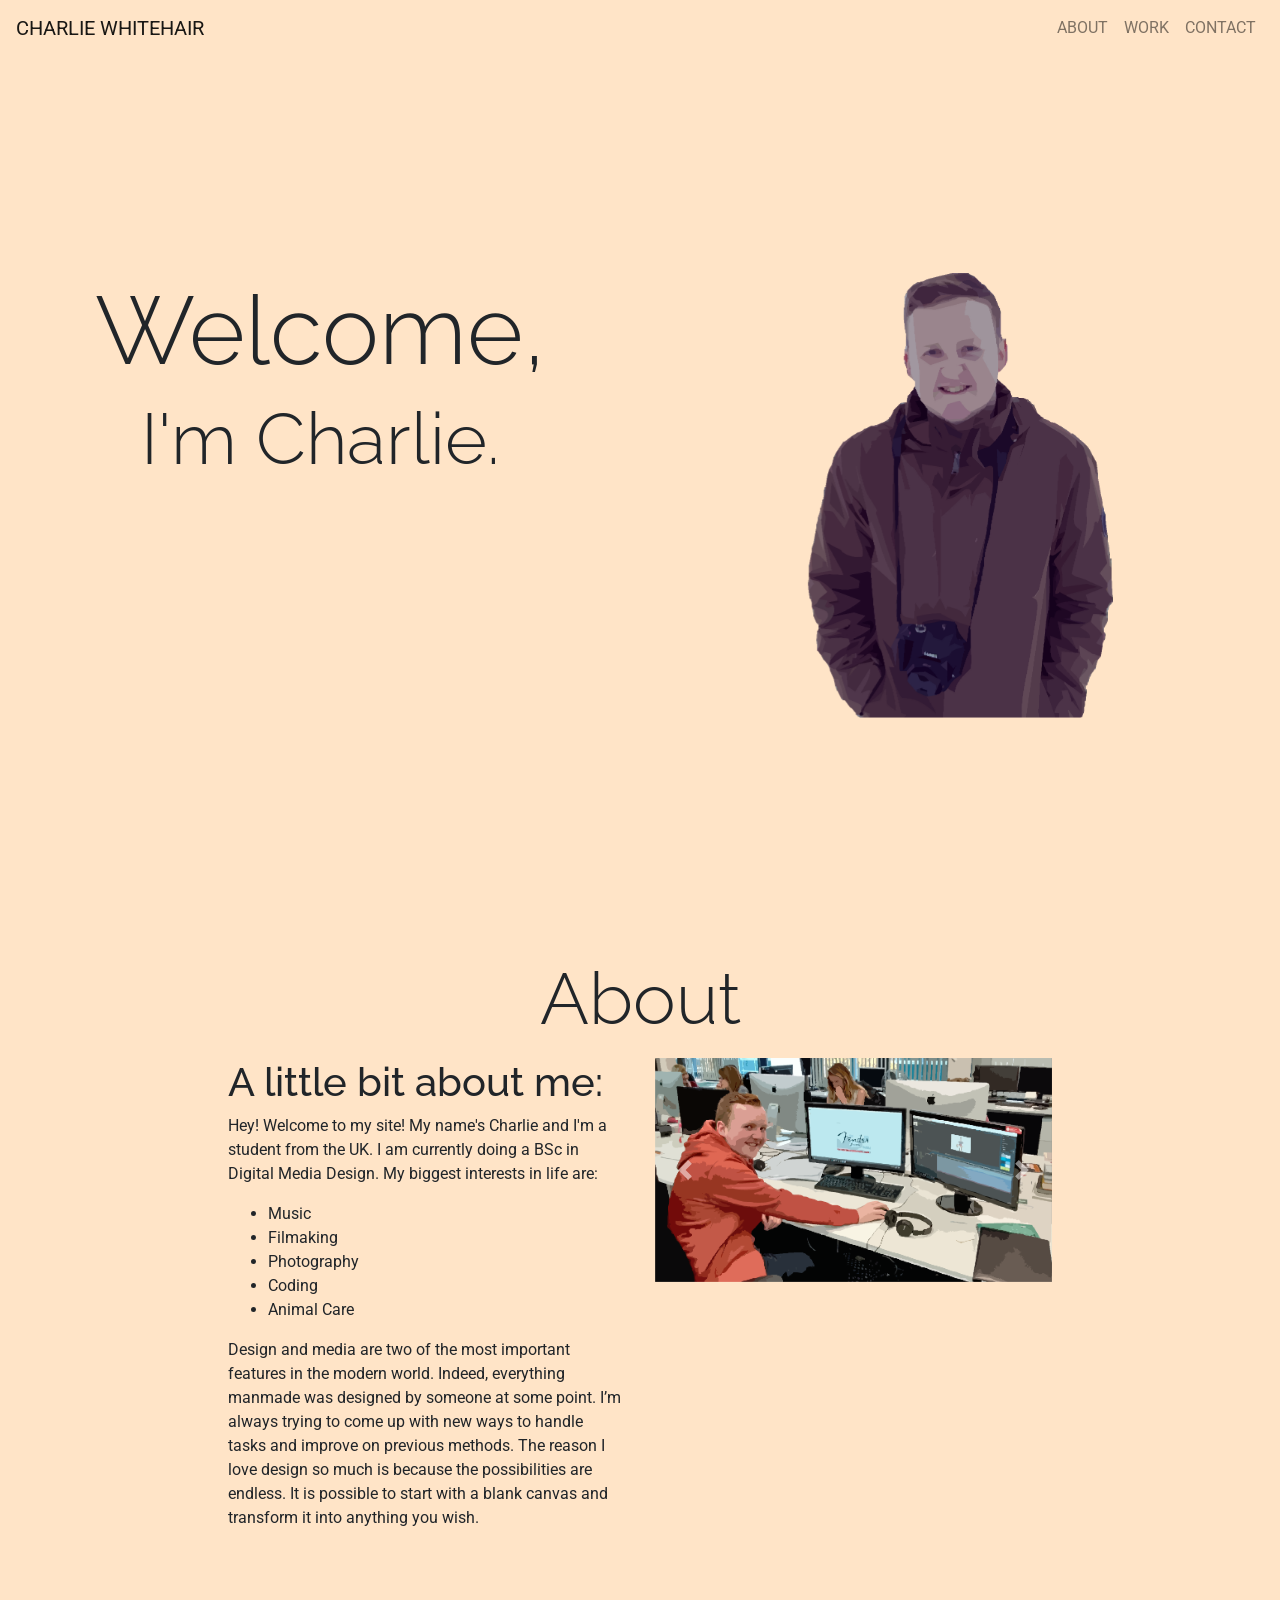
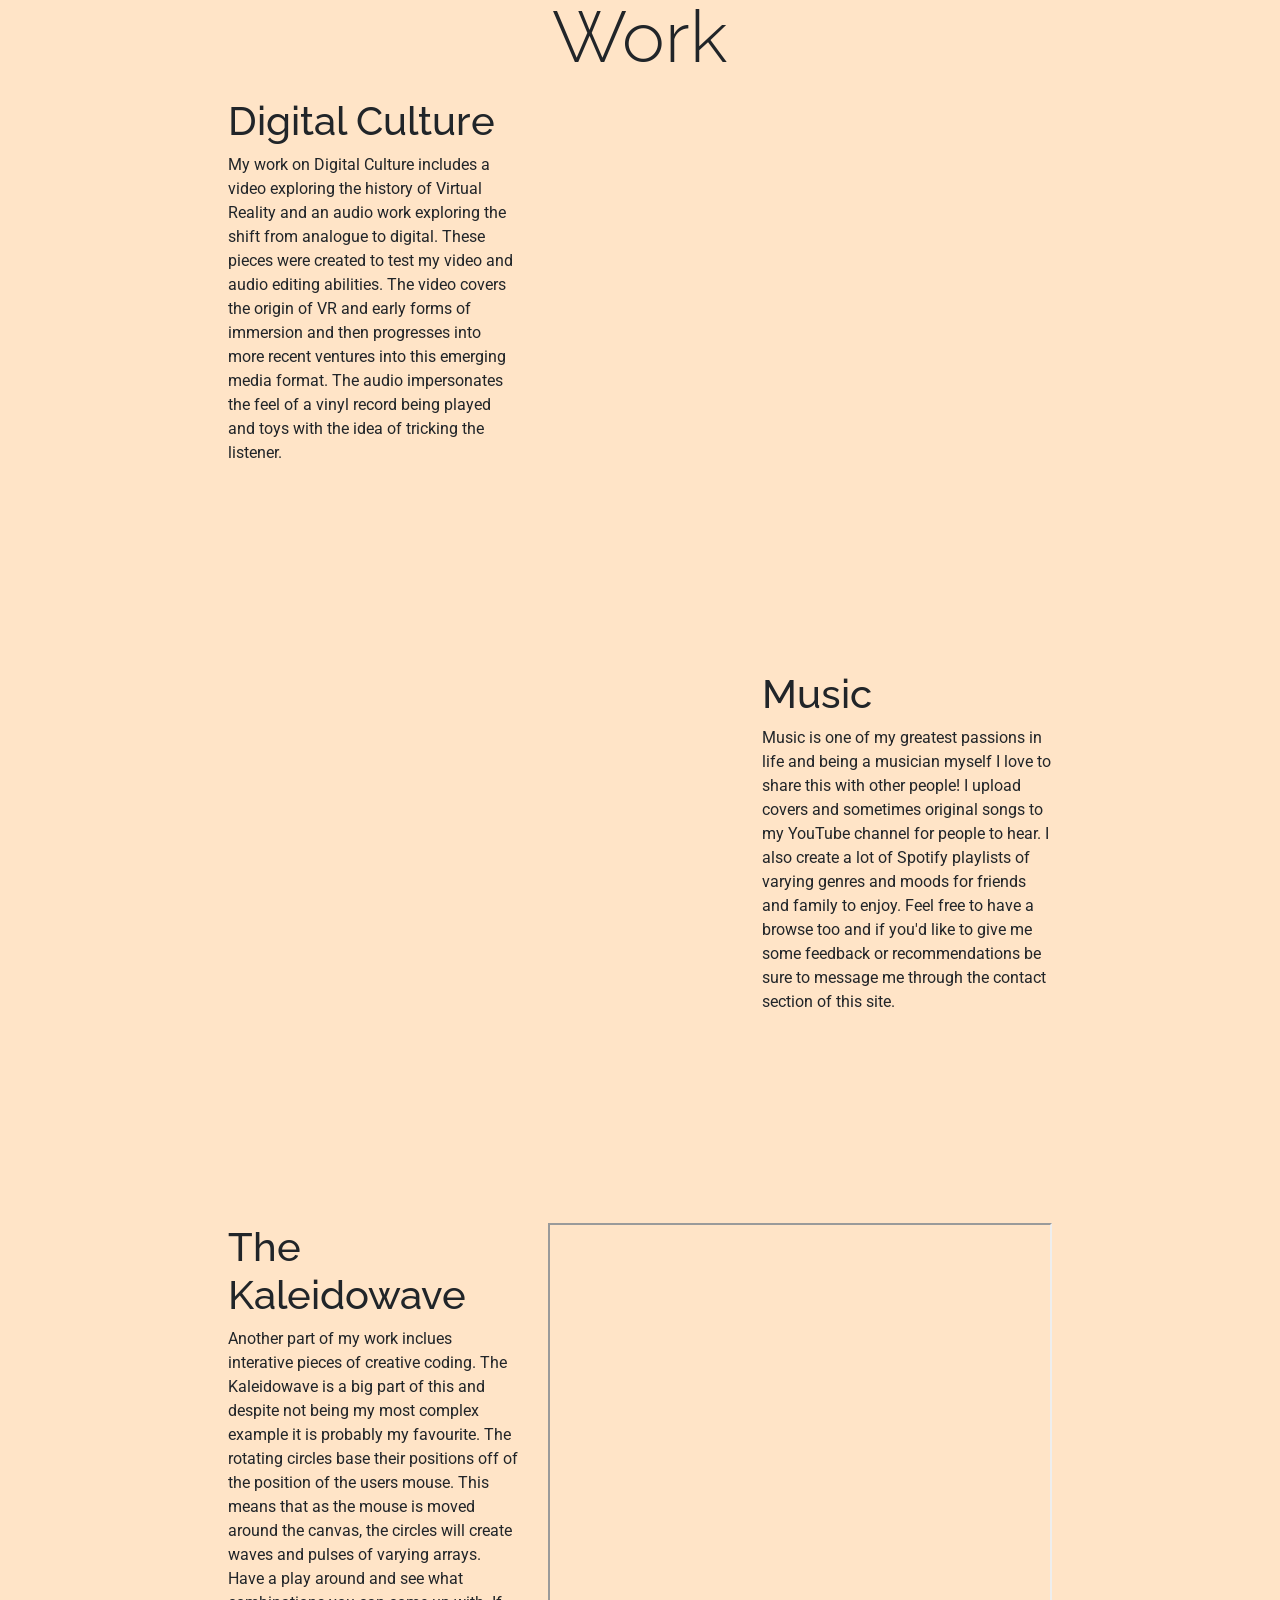
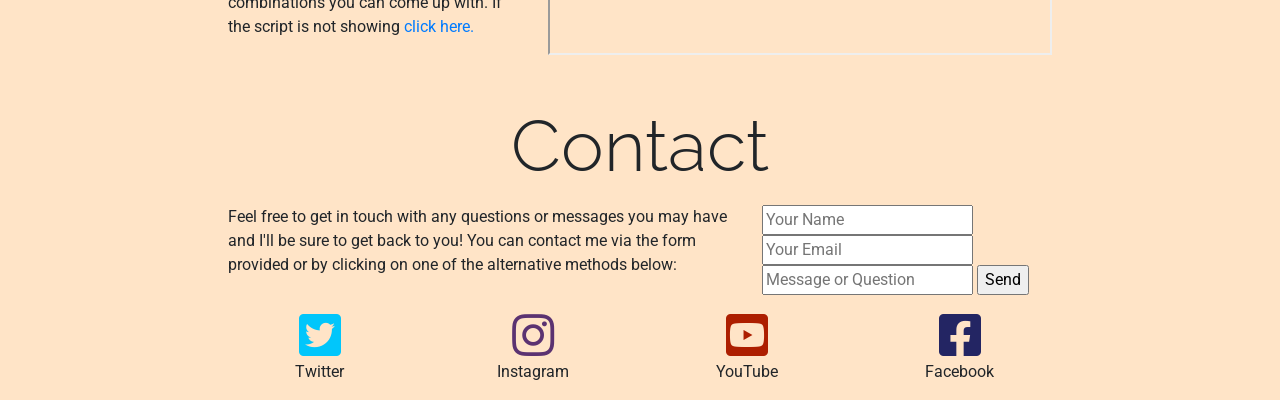
<file: index.html>
<!DOCTYPE html>
<html lang="en">
  <head>
    <meta charset="utf-8">
    <meta name="viewport" content="width=device-width, initial-scale=1.0, shrink-to-fit=no">
    <title>Charlie Whitehair</title>
    <link href="css/bootstrap.min.css" rel="stylesheet">
    <link href="https://fonts.googleapis.com/css?family=Raleway|Roboto" rel="stylesheet">
    <link href="https://use.fontawesome.com/releases/v5.0.6/css/all.css" rel="stylesheet">
    <link href="https://cdn.jsdelivr.net/npm/animate.css@3.5.2/animate.min.css" rel="stylesheet">
    <link href="css/hover.min.css" rel="stylesheet">
    <link href="css/styles.css" rel="stylesheet">
  </head>

  <body id="nav">
    <nav class="navbar filled sticky-top navbar-expand-lg navbar-light text-uppercase">
      <a class="navbar-brand" href="#pagetop">Charlie Whitehair</a>
      <button class="navbar-toggler ml-auto text-uppercase bg-primary text-white rounded" data-toggle="collapse" data-target="#mobileMenu">
        <i class="fas fa-bars"></i>
      </button>
      <div class="collapse navbar-collapse" id="mobileMenu">
        <ul class="navbar-nav ml-auto">
          <li class="nav-item">
            <a class="nav-link" href="#about">About</a>
          </li>
          <li class="nav-item">
            <a class="nav-link" href="#work">Work</a>
          </li>
          <li class="nav-item">
            <a  class="nav-link" href="#contact">Contact</a>
          </li>
        </ul>
      </div>
    </nav>

    <header class="titlemain" id="pagetop">
      <div class="container-fluid">
        <div class="row">
            <div class="col-12 col-sm-6 col-lg-6">
              <h1 class="resize display-1 animated fadeIn">Welcome,</h1>
              <h1 class="resize display-3 animated fadeIn wait">I'm Charlie.</h1>
            </div>
            <div class="col-12 col-sm-6 col-lg-6">
              <img class="w-50 animated fadeIn wait2" src="assets/img/me.png">
            </div>
        </div>
      </div>
    </header>

    <section class="topspace" id="about">
      <h1 class="mt-5 text-center display-3 animated fadeIn">About</h1>
      <div class="container-fluid">
        <div class="row mt-3">
          <div class="col-xl-2"></div>
          <div class="col-sm-12 col-xl-4">
            <h1>A little bit about me:</h1>
            <p>Hey! Welcome to my site! My name's Charlie and I'm a student from the UK. I am currently doing a BSc in Digital Media Design. My biggest interests in life are:</p>
            <ul>
              <li>Music</li>
              <li>Filmaking</li>
              <li>Photography</li>
              <li>Coding</li>
              <li>Animal Care</li>
            </ul>
            <p>Design and media are two of the most important features in the modern world. 
              Indeed, everything manmade was designed by someone at some point. 
              I’m always trying to come up with new ways to handle tasks and improve on previous methods. 
              The reason I love design so much is because the possibilities are endless. 
              It is possible to start with a blank canvas and transform it into anything you wish.</p>
          </div>
          <div class="col-sm-12 col-xl-4">
            <div id="start" class="carousel slide" data-ride="carousel">
              <div class="carousel-inner">
                <div class="carousel-item active">
                  <img class="d-block w-100" src="assets\img\working.png">
                </div>
                <div class="carousel-item">
                  <img class="d-block w-100" src="assets\img\guitar.png">
                </div>
                <div class="carousel-item">
                  <img class="d-block w-100" src="assets\img\flower.png">
                </div>
              </div>
              <a class="carousel-control-prev" href="#start" role="button" data-slide="prev">
                <span class="carousel-control-prev-icon" aria-hidden="true"></span>
                <span class="sr-only">Previous</span>
              </a>
              <a class="carousel-control-next" href="#start" role="button" data-slide="next">
                <span class="carousel-control-next-icon" aria-hidden="true"></span>
                <span class="sr-only">Next</span>
              </a>
            </div>
          </div>
          <div class="col-xl-2"></div>
        </div>
      </div>
    </section>

    <section id="work">
      <h1 class="mt-5 text-center display-3 animated fadeIn">Work</h1>
      <div class="container-fluid">
        <div class="row mt-3">
          <div class="col-xl-2"></div>
          <div class="col-sm-12 col-xl-3">
            <h1>Digital Culture</h1>
            <p>My work on Digital Culture includes a video exploring the history of Virtual Reality and an audio work exploring the shift from analogue to digital. 
            These pieces were created to test my video and audio editing abilities.
            The video covers the origin of VR and early forms of immersion and then progresses into more recent ventures into this emerging media format. 
            The audio impersonates the feel of a vinyl record being played and toys with the idea of tricking the listener.</p>
            <iframe width="100%" height="166" scrolling="no" frameborder="no" allow="autoplay" src="https://w.soundcloud.com/player/?url=https%3A//api.soundcloud.com/tracks/556656354&color=%23e3ddab&auto_play=false&hide_related=false&show_comments=true&show_user=true&show_reposts=false&show_teaser=true"></iframe>
          </div>
          <div class="col-sm-12 col-xl-5">
            <div  class="embed-responsive embed-responsive-16by9">
              <iframe class="embed-responsive-item" src="https://www.youtube.com/embed/uPMBng3ztmM"></iframe>
            </div>
          </div>
          <div class="col-xl-2"></div>
        </div>

        <div class="row mt-3">
          <div class="col-xl-2 order-xl-1"></div>
          <div class="col-sm-12 order-2 col-xl-5 order-xl-1">
            <div  class="embed-responsive embed-responsive-16by9">
              <iframe class="embed-responsive-item" src="https://www.youtube.com/embed/L117AmKaBTQ"></iframe>
            </div>
          </div>
          <div class="col-sm-12 order-1 col-xl-3 order-xl-2">
            <h1>Music</h1>
            <p>Music is one of my greatest passions in life and being a musician myself I love to share this with other people! I upload covers and sometimes original songs to 
              my YouTube channel for people to hear. I also create a lot of Spotify playlists of varying genres and moods for friends and family to enjoy. Feel free to have a browse too
              and if you'd like to give me some feedback or recommendations be sure to message me through the contact section of this site.</p>
            <iframe src="https://open.spotify.com/embed/user/213wbmeqbu47dlnyqn4ye5ihy/playlist/6yJnDz42CA9uV0yIXJZ0mE" width="100%" height="170" frameborder="0" allowtransparency="true" allow="encrypted-media"></iframe>
          </div>
          <div class="col-xl-2 order-xl-2"></div>
        </div>

        <div class="row mt-3">
          <div class="col-xl-2"></div>
            <div class="col-sm-12 col-xl-3">
              <h1>The Kaleidowave</h1>
              <p>Another part of my work inclues interative pieces of creative coding. The Kaleidowave is a big part of this and despite not being my most complex example it is probably
              my favourite. The rotating circles base their positions off of the position of the users mouse. This means that as the mouse is moved around the canvas, the circles will create 
              waves and pulses of varying arrays. Have a play around and see what combinations you can come up with. If the script is not showing <a href="https://chazster567.github.io/TheKaleidowave/">click here.</a></p>
          </div>
          <div class="col-sm-12 col-xl-5">
            <iframe src="https://chazster567.github.io/TheKaleidowave/" width="100%" height="100%"></iframe>
          </div>
          <div class="col-xl-2">
          </div>
        </div>
      </div>
    </section>

    <section id="contact">
      <h1 class="mt-5 text-center display-3 animated fadeIn">Contact</h1>
      <div class="container-fluid">
        <div class="row mt-3">
          <div class="col-xl-2"></div>
          <div class="col-sm-12 col-lg-6 col-xl-5">
          <p>Feel free to get in touch with any questions or messages you may have and I'll be sure to get back to you! 
            You can contact me via the form provided or by clicking on one of the alternative methods below:</p>
          </div>
          <div class="col-sm-12 col-lg-6 col-xl-3">
            <form action="https://formspree.io/charliewhitehair99@gmail.com" method="POST">
              <input type="text" name="name" placeholder="Your Name">
              <input type="email" name="_replyto" placeholder="Your Email">
              <input type="text" name="message" placeholder="Message or Question">
              <input type="submit" value="Send">
            </form>
          </div>
          <div class="col-xl-2"></div>
        </div>

        <div class="row mt-3">
          <div class="col-lg-2"></div>
          <div class="col-sm-6 col-lg-2 text-center">
            <a href="https://twitter.com/charliewhite325?lang=en-gb">
              <i class="blue-light fab fa-twitter-square fa-3x"></i>
            </a>
            <p>Twitter</p>
          </div>
          <div class="col-sm-6 col-lg-2 text-center">
            <a href="https://www.instagram.com/char_white99/">
              <i class="purple fab fa-instagram fa-3x"></i>
            </a>
            <p>Instagram</p>
          </div>
          <div class="col-sm-6 col-lg-2 text-center">
            <a href="https://www.youtube.com/channel/UCA2P_dIgwPdkDLez_8qaXdA">
              <i class="red fab fa-youtube-square fa-3x"></i>
            </a>
            <p>YouTube</p>
          </div>
          <div class="col-sm-6 col-lg-2 text-center">
            <a href="https://www.facebook.com/charliewhite325">
              <i class="blue-dark fab fa-facebook-square fa-3x"></i>
            </a>
            <p>Facebook</p>
          </div>
          <div class="col-lg-2"></div>
        </div>
      </div>
    </section>

  <script src="js/wavemaker.js"></script>
  <script src="js/jquery.min.js"></script>
  <script src="js/bootstrap.bundle.min.js"></script>
  <script src="js/script.js"></script>
  </body>
</html>
</file>
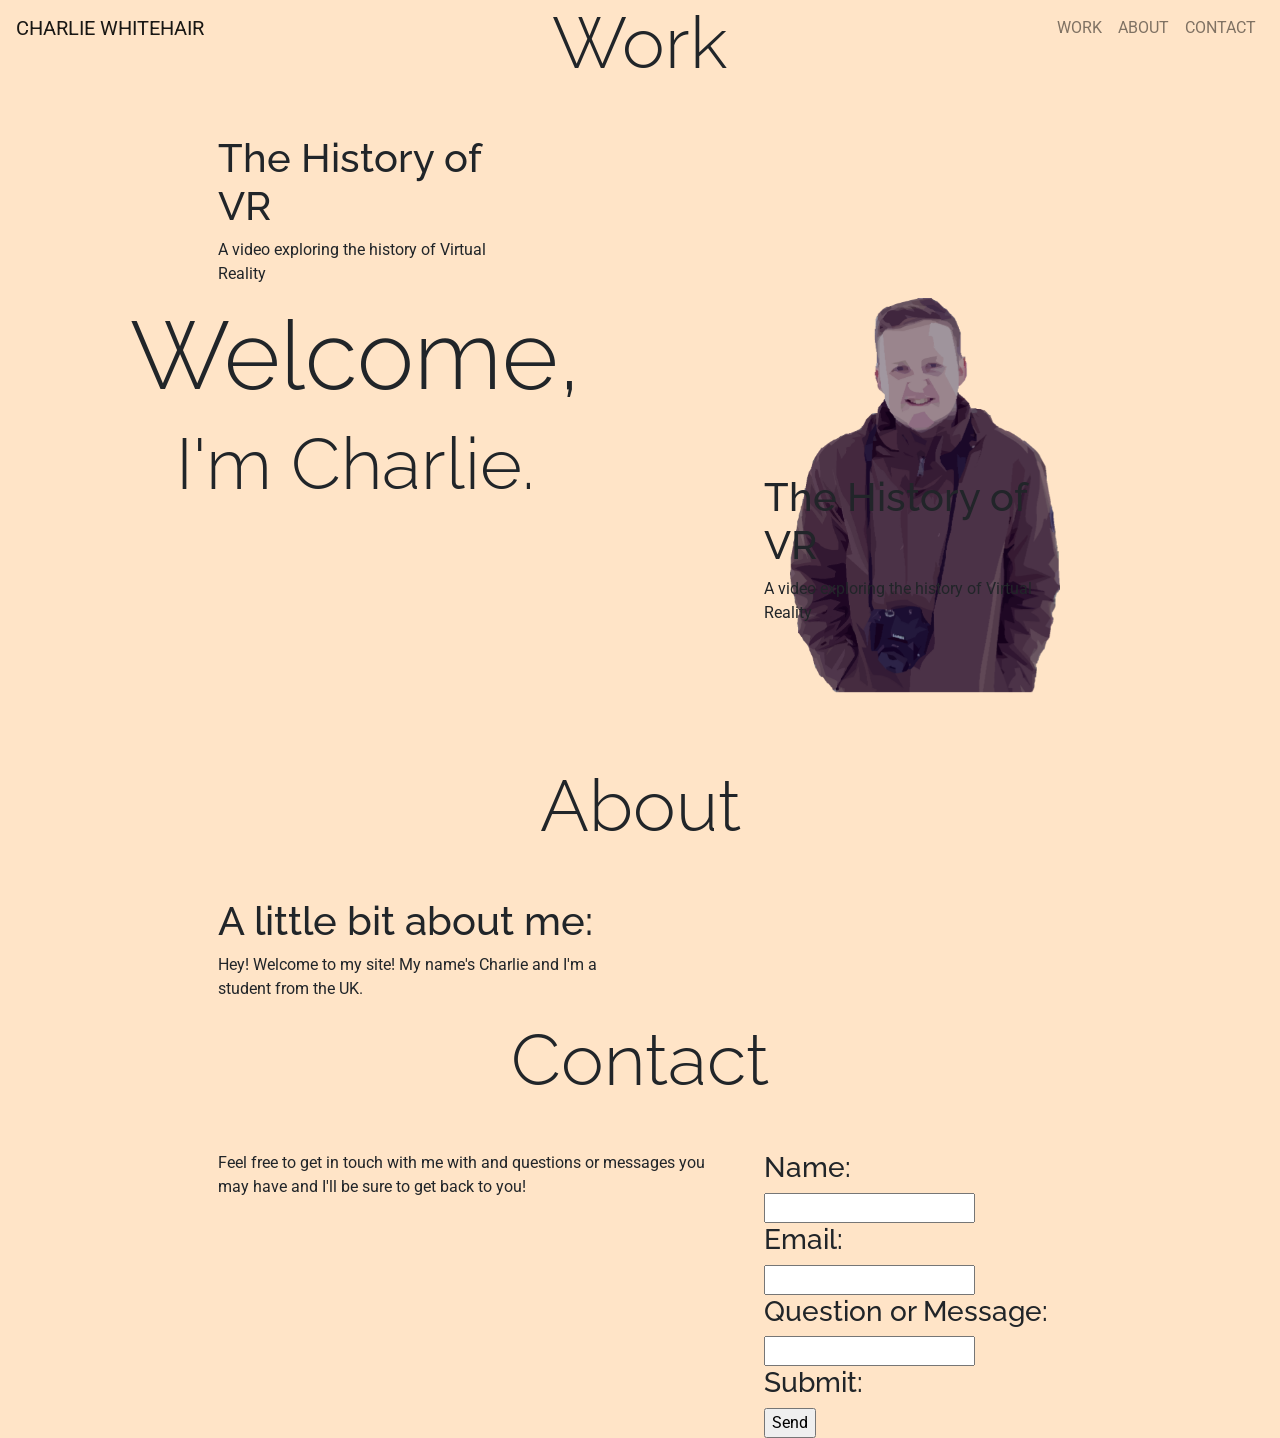
<file: home.html>
<!-- http://ianlunn.github.io/Hover/#effects -->

<!DOCTYPE html>
<html lang="en">
  <head>
    <meta charset="utf-8">
    <meta name="viewport" content="width=device-width, initial-scale=1, shrink-to-fit=no">
    <title>Charlie Whitehair</title>
    <link href="css/bootstrap.min.css" rel="stylesheet">
    <link href="https://fonts.googleapis.com/css?family=Raleway|Roboto" rel="stylesheet">
    <link href="https://use.fontawesome.com/releases/v5.0.6/css/all.css" rel="stylesheet">
    <link href="https://cdn.jsdelivr.net/npm/animate.css@3.5.2/animate.min.css" rel="stylesheet">
    <link href="css/hover.min.css" rel="stylesheet">
    <link href="css/styles.css" rel="stylesheet">
  </head>

  <body id="pagetop">
    <nav class="navbar fixed-top navbar-expand-lg navbar-light text-uppercase">
      <a class="navbar-brand" href="#pagetop">Charlie Whitehair</a>
      <button class="navbar-toggler navbar-toggler-right text-uppercase bg-primary text-white rounded" data-toggle="collapse" data-target="#mobileMenu">
        <i class="fas fa-bars"></i>
      </button>
      <div class="collapse navbar-collapse" id="mobileMenu">
        <ul class="navbar-nav ml-auto">
          <li class="nav-item">
            <a class="nav-link" href="#work">Work</a>
          </li>
          <li class="nav-item">
            <a class="nav-link" href="#about">About</a>
          </li>
          <li class="nav-item">
            <a  class="nav-link" href="#contact">Contact</a>
          </li>
        </ul>
      </div>
    </nav>

    <header class="titlemain" id="home">
      <div class="container">
          <div class="row">
              <div class="col-sm-6">
                <h1 class="display-1 animated fadeIn">Welcome,</h1>
                <h1 class="display-3 animated fadeIn wait">I'm Charlie.</h1>
              </div>
              <div class="col-sm-6">
                 <img class="w-50 animated fadeIn wait2" src="assets/img/me.png">
              </div>
          </div>
      </div>
    </header>

    <section class="place" id="work">
      <h1 class="text-center display-3 animated fadeIn">Work</h1>
      <div class="row mt-5">
        <div class="col-sm-2">
        </div>
        <div class="col-sm-3">
          <h1>The History of VR</h1>
          <a>A video exploring the history of Virtual Reality</a>
        </div>
        <div class="col-sm-5">
          <div  class="embed-responsive embed-responsive-16by9">
            <iframe class="embed-responsive-item" src="https://www.youtube.com/embed/uPMBng3ztmM"></iframe>
          </div>
        </div>
        <div class="col-sm-2">
        </div>
      </div>

      <div class="row mt-5">
          <div class="col-sm-2">
          </div>
          <div class="col-sm-5">
            <div  class="embed-responsive embed-responsive-16by9">
                <iframe class="embed-responsive-item" src="https://www.youtube.com/embed/uPMBng3ztmM"></iframe>
            </div>
          </div>
          <div class="col-sm-3">
            <h1>The History of VR</h1>
            <a>A video exploring the history of Virtual Reality</a>
          </div>
          <div class="col-sm-2">
          </div>
        </div>
    </section>

    <section id="about">
        <h1 class="text-center display-3 animated fadeIn">About</h1>

        <div class="row mt-5">
          <div class="col-sm-2">
          </div>
          <div class="col-sm-4">
            <h1>A little bit about me:</h1>
            <p>Hey! Welcome to my site! My name's Charlie and I'm a student from the UK.</p>
          </div>
          <div class="col-sm-4">
          </div>
          <div class="col-sm-2">
          </div>
        </div>
      </section>

      <section id="contact">
          <h1 class="text-center display-3 animated fadeIn">Contact</h1>
          <div class="row mt-5">
          <div class="col-sm-2"></div>
          <div class="col-sm-5">
          <p>Feel free to get in touch with me with and questions or messages you may have and I'll be sure to get back to you!</p>
          </div>
          <div class="col-sm-3">
            <form action="https://formspree.io/charliewhitehair99@gmail.com" method="POST">
              <h3>Name:</h3>
              <input type="text" name="name">
              <h3>Email:</h3>
              <input type="email" name="_replyto">
              <h3>Question or Message:</h3>
              <input type="text" name="message">
              <h3>Submit:</h3>
              <input type="submit" value="Send">
              </form>
          </div>
          <div class="col-sm-2"></div>
          </div>
        </section>

<script src="js/wavemaker.js"></script>
<script src="js/jquery.min.js"></script>
<script src="js/bootstrap.bundle.min.js"></script>
<script src="js/script.js"></script>
</body>
</html>
</file>
<file: css/styles.css>
body{
  font-family: 'Roboto', sans-serif;
  background-color: #ffe4c7;
  background-image: url(https://www.transparenttextures.com/patterns/diamond-upholstery.png);
}

h1, h2, h3, h4, h5, h6{
  font-family: 'Raleway', sans-serif;
}

.aboutUsSection{
  background-color: #ccc;
}

.filled{
  background-color: #ffe4c7;
  background-image: url(https://www.transparenttextures.com/patterns/diamond-upholstery.png); 
}

footer{
  background-color: #111;
  color: #fff;
}

.titlemain {
  margin: 0;
  position: absolute;
  text-align: center;
  left: 50%;
  top: 55%;
  margin-right: -50%;
  transform: translate(-50%, -50%);
}

.topspace {
  margin-top: 100vh;
}

.logo {
  margin: 0;
  padding-top: 25%;
  position: absolute;
  left: 45%;
}

.wait {
  animation-delay: 0.5s;
}

.wait2 {
  animation-delay: 1s;
}

.nav {
  margin-right: 10px;

}

.btn-primary{
  background-color: #bada55;
}

.btn-primary:hover{
  background-color: black;
}

.red{
  color: #AD1E00
}

.purple{
  color: #5B3271
}

.blue-light{
  color: #01C6FB
}

.blue-dark{
  color: #232563
}

@media screen and (max-width: 768px) {
  h1.resize {
    font-size: 40pt;
  }
}
</file>
